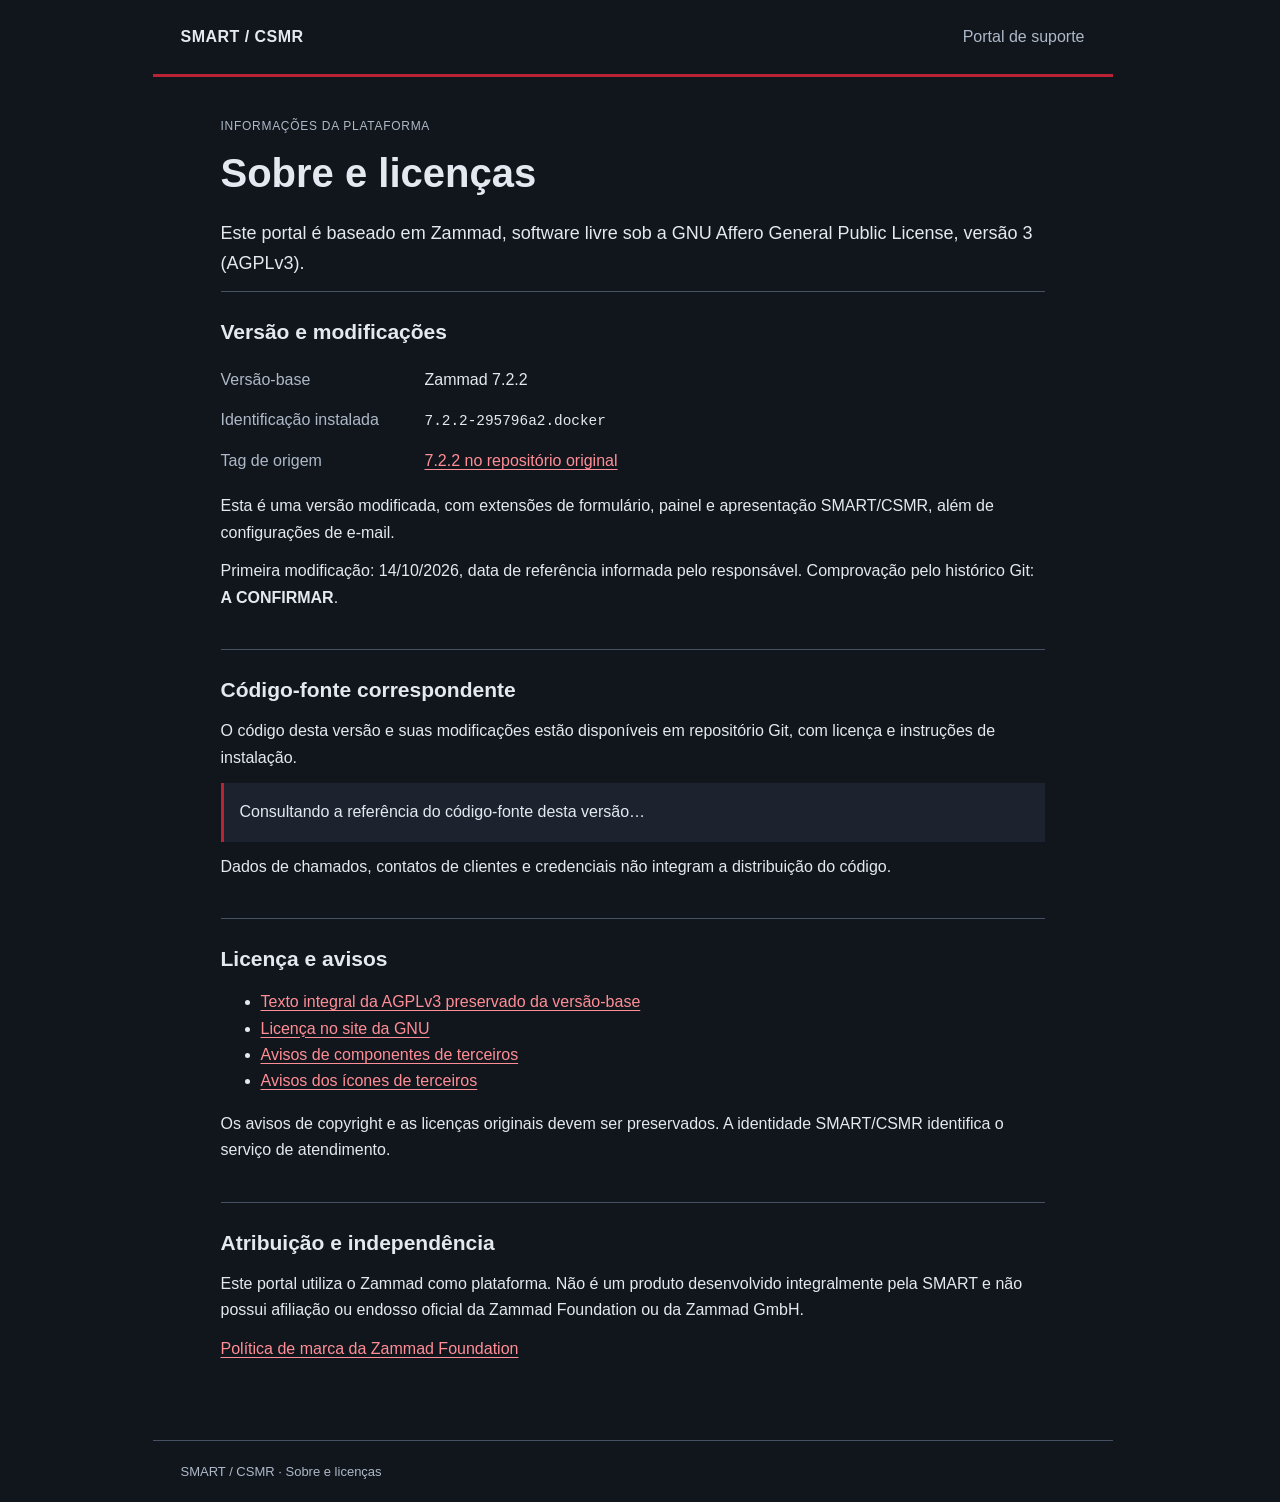
<file: compliance/portal/index.html>
<!doctype html>
<html lang="pt-BR">
<head>
<meta charset="utf-8"><meta name="viewport" content="width=device-width,initial-scale=1">
<title>Sobre e licenças — SMART/CSMR</title>
<link rel="stylesheet" href="./licencas.css"><script src="./source-link.js" defer></script>
</head>
<body>
<a class="skip-link" href="#conteudo">Ir para o conteúdo</a>
<header class="brand"><span>SMART / CSMR</span><span>Portal de suporte</span></header>
<main id="conteudo" tabindex="-1">
<p class="eyebrow">INFORMAÇÕES DA PLATAFORMA</p>
<h1>Sobre e licenças</h1>
<p class="lead">Este portal é baseado em Zammad, software livre sob a GNU Affero General Public License, versão 3 (AGPLv3).</p>
<section aria-labelledby="versao"><h2 id="versao">Versão e modificações</h2>
<dl><div><dt>Versão-base</dt><dd>Zammad 7.2.2</dd></div><div><dt>Identificação instalada</dt><dd><code>7.2.2-295796a2.docker</code></dd></div><div><dt>Tag de origem</dt><dd><a href="https://github.com/zammad/zammad/tree/7.2.2">7.2.2 no repositório original</a></dd></div></dl>
<p>Esta é uma versão modificada, com extensões de formulário, painel e apresentação SMART/CSMR, além de configurações de e-mail.</p>
<p>Primeira modificação: 14/10/2026, data de referência informada pelo responsável. Comprovação pelo histórico Git: <strong>A CONFIRMAR</strong>.</p></section>
<section aria-labelledby="fonte"><h2 id="fonte">Código-fonte correspondente</h2>
<p>O código desta versão e suas modificações estão disponíveis em repositório Git, com licença e instruções de instalação.</p>
<p id="source-status" class="pending" role="status">Consultando a referência do código-fonte desta versão…</p>
<p id="source-action" hidden><a id="source-link" class="source-link">Acessar código-fonte desta versão</a><br><span id="source-ref"></span></p>
<p>Dados de chamados, contatos de clientes e credenciais não integram a distribuição do código.</p></section>
<section aria-labelledby="licenca"><h2 id="licenca">Licença e avisos</h2>
<ul><li><a href="./AGPL-3.0.txt">Texto integral da AGPLv3 preservado da versão-base</a></li><li><a href="https://www.gnu.org/licenses/agpl-3.0.html">Licença no site da GNU</a></li><li><a href="./LICENSE-3RD-PARTY.txt">Avisos de componentes de terceiros</a></li><li><a href="./LICENSE-ICONS-3RD-PARTY.json">Avisos dos ícones de terceiros</a></li></ul>
<p>Os avisos de copyright e as licenças originais devem ser preservados. A identidade SMART/CSMR identifica o serviço de atendimento.</p></section>
<section aria-labelledby="atribuicao"><h2 id="atribuicao">Atribuição e independência</h2>
<p>Este portal utiliza o Zammad como plataforma. Não é um produto desenvolvido integralmente pela SMART e não possui afiliação ou endosso oficial da Zammad Foundation ou da Zammad GmbH.</p>
<p><a href="https://zammad-foundation.org/policy/">Política de marca da Zammad Foundation</a></p></section>
</main><footer>SMART / CSMR · Sobre e licenças</footer>
</body></html>
</file>
<file: compliance/portal/licencas.css>
/* SPDX-License-Identifier: AGPL-3.0-only */
:root { color-scheme:dark; --canvas:#11151c; --panel:#1c232e; --text:#e4e9f1; --muted:#aeb9c8; --accent:#b92334; --link:#ff8e96; --border:#465161; }
* { box-sizing:border-box; } html { scrollbar-color:var(--border) var(--canvas); scrollbar-width:auto; scrollbar-gutter:stable; }
::-webkit-scrollbar { width:12px; height:12px; } ::-webkit-scrollbar-track { background:var(--canvas); } ::-webkit-scrollbar-thumb { background:var(--border); border:3px solid var(--canvas); border-radius:8px; } ::-webkit-scrollbar-thumb:hover { background:var(--muted); }
body { margin:0; background:var(--canvas); color:var(--text); font:16px/1.65 'Fira Sans','Segoe UI',Arial,sans-serif; overflow-wrap:anywhere; }
.brand { max-width:960px; margin:auto; padding:24px 28px; display:flex; justify-content:space-between; gap:16px; border-bottom:3px solid var(--accent); }.brand span:first-child { font-weight:700; letter-spacing:.03em; }.brand span:last-child { color:var(--muted); }
main { max-width:880px; margin:40px auto; padding:0 28px; } h1 { font-size:clamp(28px,4vw,40px); line-height:1.2; margin:8px 0 22px; } h2 { font-size:21px; line-height:1.35; margin:0 0 14px; }
.eyebrow { color:var(--muted); font-size:12px; letter-spacing:.06em; }.lead { font-size:18px; } section { border-top:1px solid var(--border); padding:26px 0; } p { margin:12px 0; } a { color:var(--link); text-underline-offset:3px; cursor:pointer; } a:hover { text-decoration-thickness:2px; } a:focus-visible { outline:3px solid var(--link); outline-offset:4px; border-radius:2px; }
dl { margin:0; } dl>div { display:grid; grid-template-columns:190px minmax(0,1fr); gap:14px; padding:7px 0; } dt { color:var(--muted); } dd { margin:0; } code { font-family:Consolas,monospace; font-size:.9em; }
.pending { background:var(--panel); border-left:3px solid var(--accent); padding:16px; }.source-link { display:inline-block; padding:10px 14px; border:1px solid var(--border); border-radius:6px; }
footer { max-width:960px; margin:auto; padding:20px 28px; color:var(--muted); border-top:1px solid var(--border); font-size:13px; }.skip-link { position:absolute; top:8px; left:8px; transform:translateY(-180%); background:var(--panel); padding:12px; }.skip-link:focus { transform:none; }
[hidden] { display:none !important; } @media(max-width:600px) { .brand { padding:20px; flex-direction:column; gap:2px; } main { padding:0 20px; margin-top:28px; } dl>div { grid-template-columns:1fr; gap:0; } }
@media(forced-colors:active) { a:focus-visible { outline-color:Highlight; } html { scrollbar-color:auto; } } @media print { body { background:white; color:black; } a { color:black; } .pending { background:white; } }
</file>
